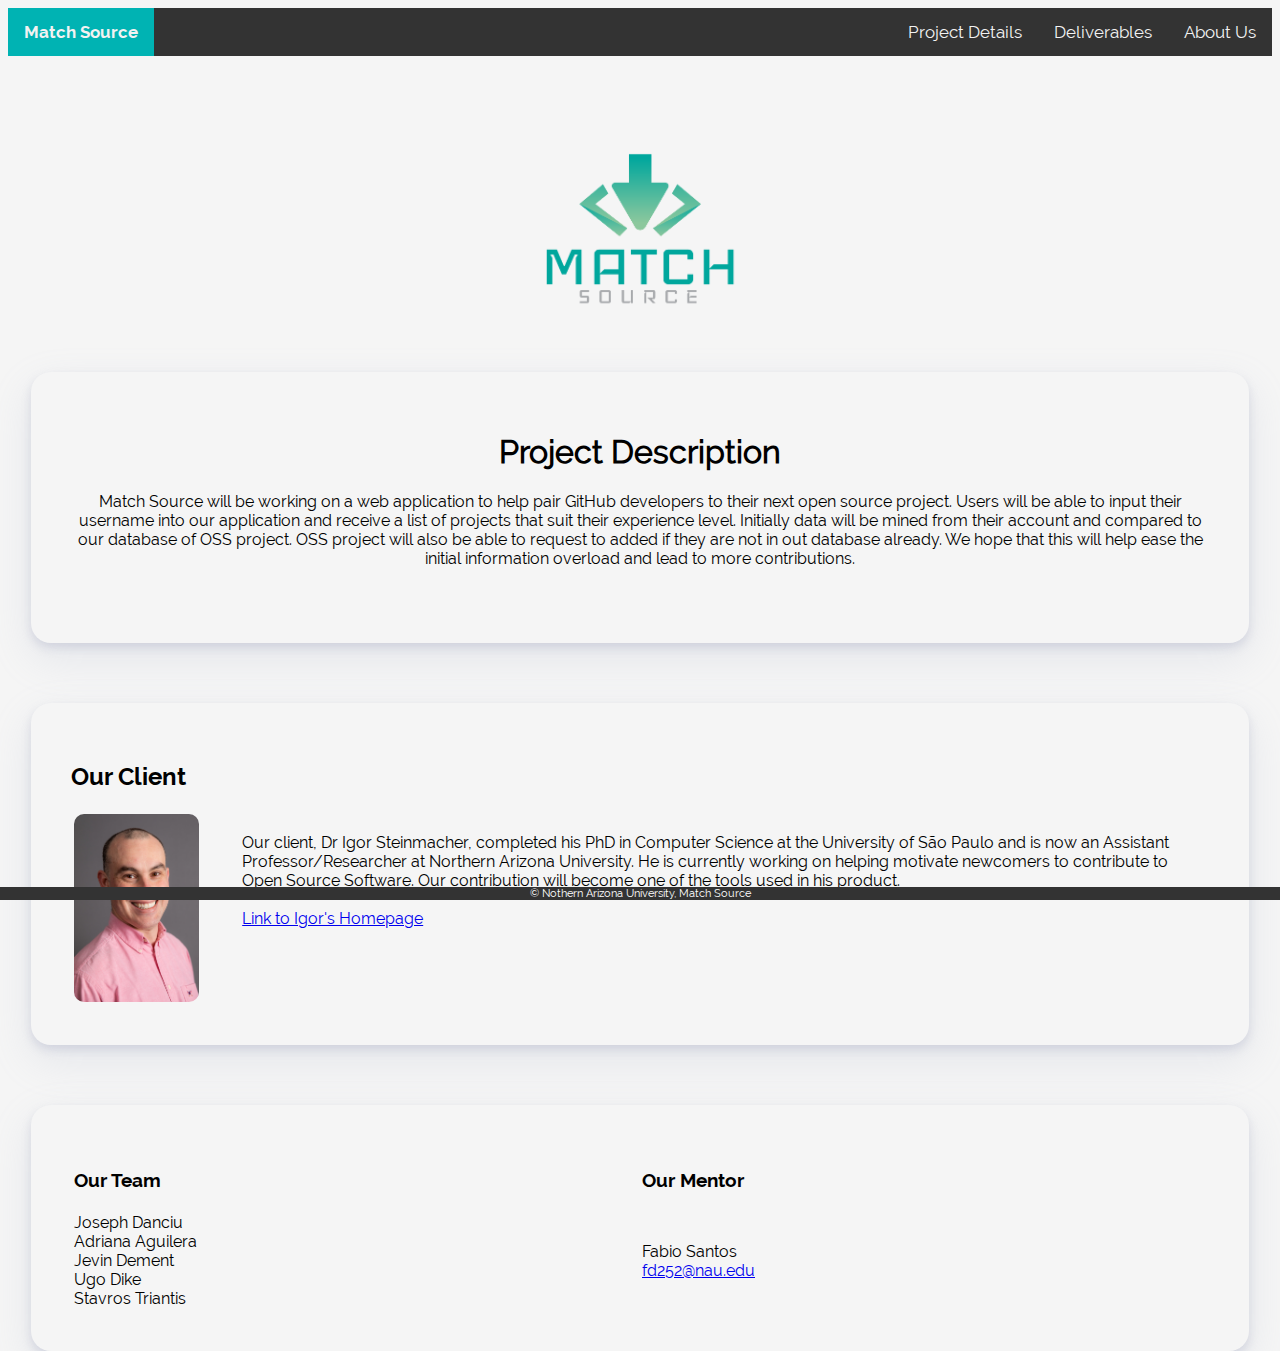
<file: MatchSource-S20/index.html>
<!DOCTYPE html>
<html>
<head>
    <!--
    <meta name="viewport" content ="width=device-width", initial-scale=1; /> 
    -->
    <title> Match Source </title>
    
    
    <!-- LINKING MY STYLESHEET NAMED INDEX -->
    <link rel="stylesheet" type="text/css" href="index.css">


</head>
    
<body>
    <div class="topnav" style="font-family: Raleway;">
  <a class="topnavActive" href="index.html"style="font-family: RalewayBold; " id="logo">Match Source</a>
  <a class="topnav" href="aboutUs.html" style="text-align: right;
    float: right;">About Us</a>
  <a href="deliverables.html" id="deliverable" style="text-align: right;
    float: right;">Deliverables</a>
  <a href="projectDetails.html" id="deliverable" style="text-align: right;
    float: right;">Project Details</a>
    </div>
    
<!--Messing with Logo Placement-->
    
<br>
<br>
<br>
<br>
<br>
<img src = "assets/logo.png" alt = "Logo" class = "topleft" style="position: center; width: 200px;height: auto"> 
<!--
<table style="width:100%; margin:0 auto;">
    <tr>
        <td style="width: 40%">
            <div id="cardSmall" class="card shadow1">
                
                <h2 class="RalewayBold">
                    The Problem
                </h2>
                 -->
    <!--
                <p>
                    Motivating newcomers to contribute to Open Source Software and retaining them in the project over time stubbornly remains a perennial weakness of OSS development.
                </p>-->
                <!--<p style="color: blue; cursor: pointer" onclick="myFunction()">
                    MORE
                </p>-->
     <!--           
            </div>
        </td>
        
        <td style="width: 40%">
            
            <div id="cardSmall2" class="card shadow1">
                
                <h2 class="RalewayBold">
                    The Solution
                </h2>
                
                <p>
                    We will solve the problem by developing a robust mechanism for evaluate and reveal the gap between a newcomer’s skills and the skills required for a project on its work list.
                </p>
                -->
                <!--<p style="color: blue; cursor: pointer" onclick="myFunction2()">
                    MORE
                </p>-->
            <!--</div>
        </td>
    </tr>
    
</table>-->
<div class="card2 shadow1" style="width: 90%">
    <h1 class="Raleway" style="text-align: center">Project Description</h1>
    <p style="text-align: center">Match Source will be working on a web application to help pair GitHub developers to their next open source project. Users will be able to input their username into our application and receive a list of projects that suit their experience level. Initially data will be mined from their account and compared to our database of OSS project. OSS project will also be able to request to added if they are not in out database already. We hope that this will help ease the initial information overload and lead to more contributions. </p>
    <br>
</div>
    
    
    <div class="card2 shadow1" style="width:90%">
        <h2 class="RalewayBold">Our Client</h2>
        <table>
            <tr>
                <td>
                    <img src = "SteinmacherPhoto.jpg" alt = "Logo" class = "topleft" style="position: center; width: 125px; height: auto; border-radius: 10px;">
                </td>
                <td style="vertical-align: top; padding-top: 20px; padding-left: 40px;">
                    Our client, Dr Igor Steinmacher, completed his PhD in Computer Science at the University of São Paulo and is now an Assistant Professor/Researcher at Northern Arizona University. He is currently working on helping motivate newcomers to contribute to Open Source Software. Our contribution will become one of the tools used in his product.
                    <br>
                    <br>
                    <a href="https://www.igor.pro.br/" id="Igor Homepage">
                        Link to Igor's Homepage
                    </a>
                </td>
            </tr>
        </table> 
        
</div>  
    
    
    <div class="card2 shadow1" style="width:90%">
        <table style="width: 100%">
            <tr></tr>
            <tr>
                <td style="width: 50%">
                    <h3 class="RalewayBold" style="width: 100%">Our Team</h3>
                </td>
                
                <td style="width: 50%">
                    <h3 class="RalewayBold" style="width: 100%">Our Mentor</h3>
                </td>
                
            </tr>
            <tr>
                <td>
                    Joseph Danciu<br>
                    Adriana Aguilera<br>
                    Jevin Dement<br>
                    Ugo Dike <br>
                    Stavros Triantis<br>
                </td>
                <td>
                    Fabio Santos<br>
                    <a href="mailto:jdk77@nau.edu">fd252@nau.edu</a>
                </td>
            </tr>
        </table> 
        
</div> 


<div class="footer">© Nothern Arizona University, Match Source</div>


<script>
    
    function myFunction()
    {
        var cardSmall = document.getElementById("cardSmall");
        if(cardSmall.classList.contains("card") == true)
        {
            cardSmall.classList.remove("card");
            cardSmall.classList.add("cardBig");
        }
        else
        {
            cardSmall.classList.add("card");
            cardSmall.classList.remove("cardBig");
        }
    }
    
    function myFunction2()
    {
        var cardSmall = document.getElementById("cardSmall2");
        if(cardSmall.classList.contains("card") == true)
        {
            cardSmall.classList.remove("card");
            cardSmall.classList.add("cardBig");
        }
        else
        {
            cardSmall.classList.add("card");
            cardSmall.classList.remove("cardBig");
        }
    }
</script>
    
    
</body>
</html>
</file>
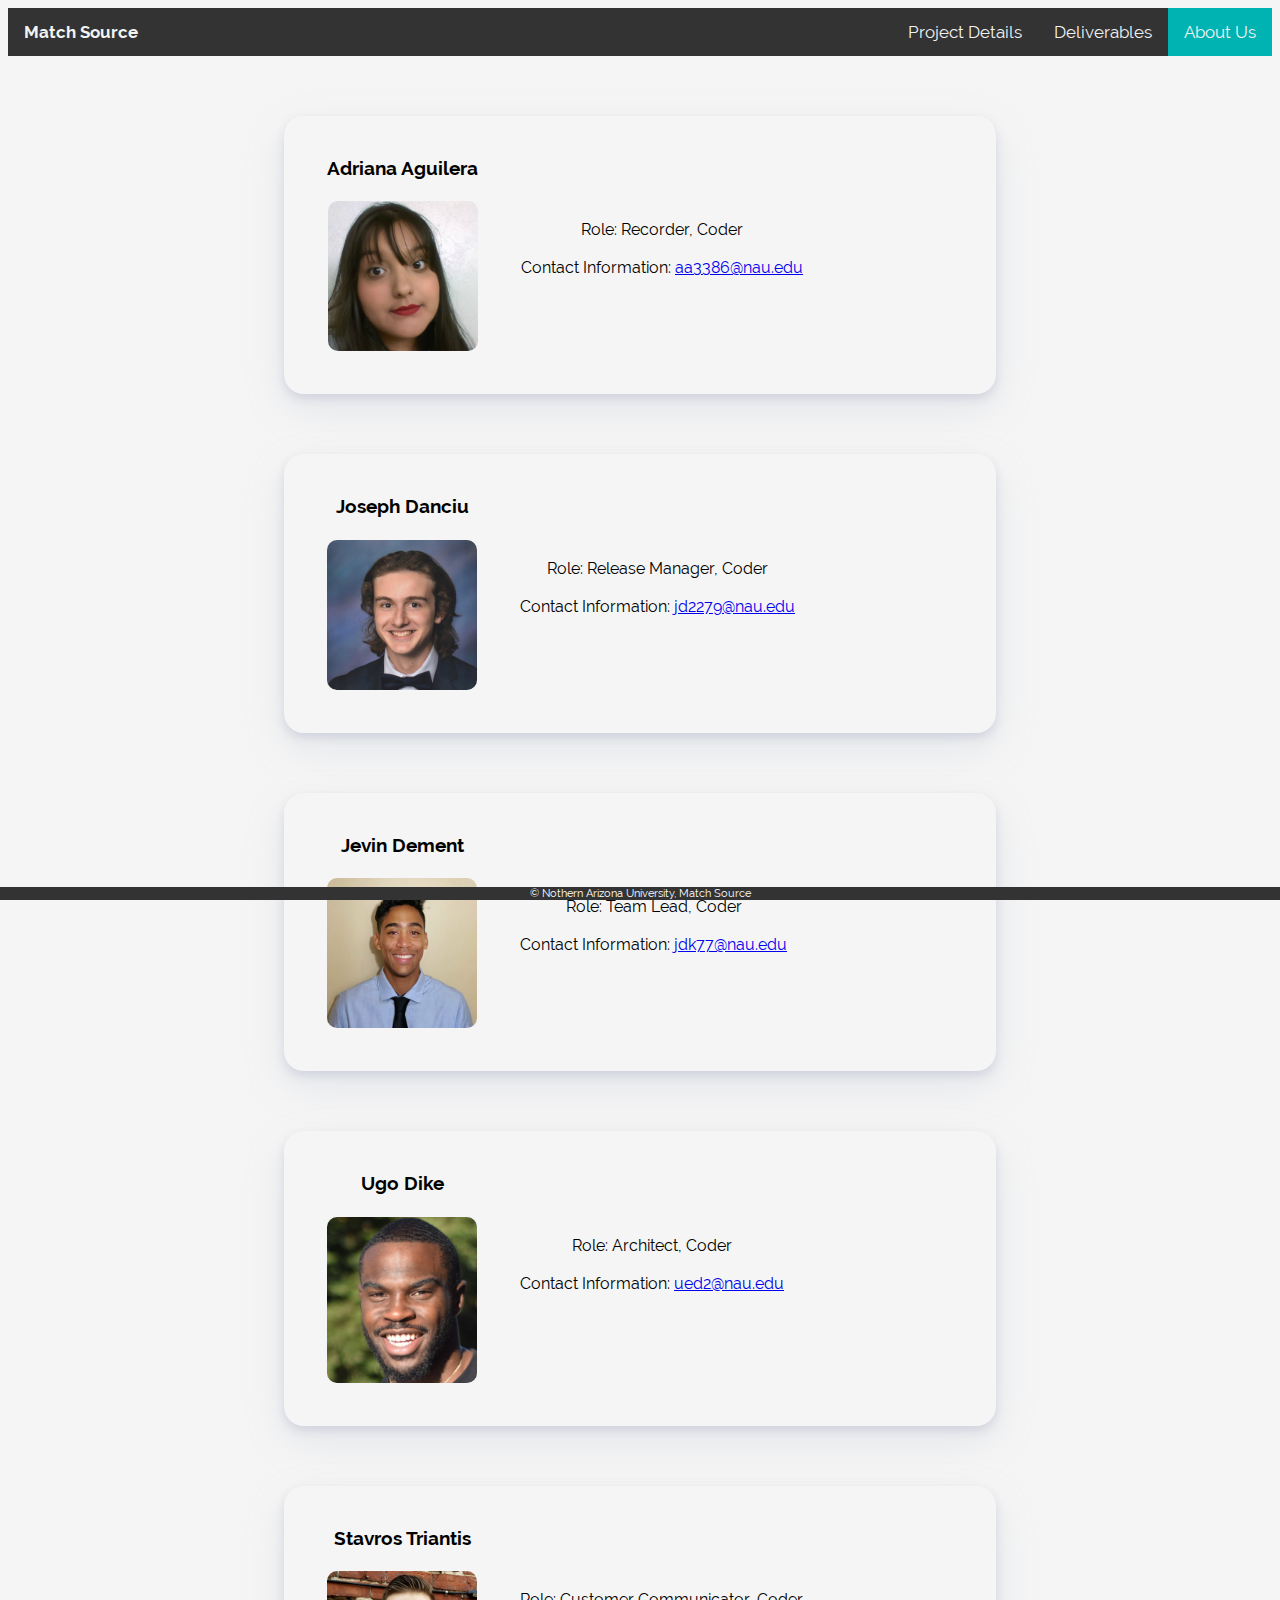
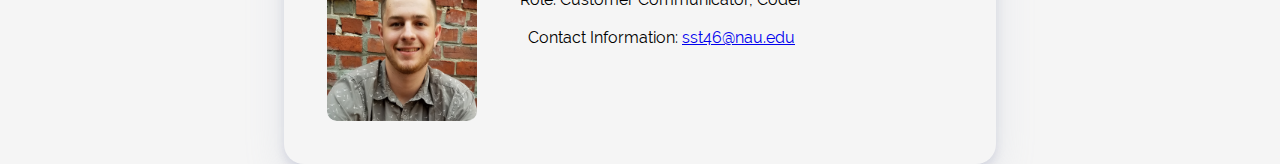
<file: MatchSource-S20/aboutUs.html>
<!DOCTYPE html>
<html>
<head>
    <!--
    <meta name="viewport" content ="width=device-width", initial-scale=1; /> 
    -->
    <title> Match Source </title>
    
    
    <!-- LINKING MY STYLESHEET NAMED INDEX -->
    <link rel="stylesheet" type="text/css" href="index.css">
    
</head>
    
<body>
    <div class="topnav" style="font-family: Raleway;">
  <a class="topnav" href="index.html"style="font-family: RalewayBold; " id="logo">Match Source</a>
  <a class="topnavActive" href="aboutUs.html" style="text-align: right;
    float: right;">About Us</a>
  <a href="deliverables.html" id="deliverable" style="text-align: right;
    float: right;">Deliverables</a>
  <a href="projectDetails.html" id="deliverable" style="text-align: right;
    float: right;">Project Details</a>
    </div>

<!-- Below are Portraits in "About Us" tab
corresponding to the .row and .column classes in index.css-->
    
<div class="card2 shadow1" style="width: 50%; padding-top: 0px">
        <table>
            <tr>
                <th style="vertical-align: top; padding-top: 20px;text-align: center">
                <h3 class="RalewayBold">Adriana Aguilera</h3>
                </th>
                
                
            </tr>
            <tr>
                <td>
                    <img src = "assets/Adriana(800x1000).png" alt = "Logo" class = "topleft" style="position: center; width: 150px; height: auto; border-radius: 10px;">
                </td>
                <td style="vertical-align: top; padding-top: 20px; padding-left: 40px; text-align: center">
                    Role: Recorder, Coder
                    <br>
                    <br>
                    Contact Information: <a href="mailto:aa3386@nau.edu">aa3386@nau.edu</a>
                </td>
                
            </tr>
        </table> 
        
</div>  
    
<div class="card2 shadow1" style="width: 50%; padding-top: 0px">
        <table>
            <tr>
                <th style="vertical-align: top; padding-top: 20px;text-align: center">
                <h3 class="RalewayBold">Joseph Danciu</h3>
                </th>
                
                
            </tr>
            <tr>
                <td>
                    <img src = "assets/Joe(800x1000).png" alt = "Logo" class = "topleft" style="position: center; width: 150px; height: auto; border-radius: 10px;">
                </td>
                <td style="vertical-align: top; padding-top: 20px; padding-left: 40px; text-align: center">
                    Role: Release Manager, Coder
                    <br>
                    <br>
                    Contact Information: <a href="mailto:jd2279@nau.edu">jd2279@nau.edu</a>
                </td>
                
            </tr>
        </table> 
        
</div>  
<div class="card2 shadow1" style="width: 50%; padding-top: 0px">
        <table>
            <tr>
                <th style="vertical-align: top; padding-top: 20px;text-align: center">
                <h3 class="RalewayBold">Jevin Dement</h3>
                </th>
                
                
            </tr>
            <tr>
                <td>
                    <img src = "assets/Jevin(800x1000).png" alt = "Logo" class = "topleft" style="position: center; width: 150px; height: auto; border-radius: 10px;">
                </td>
                <td style="vertical-align: top; padding-top: 20px; padding-left: 40px; text-align: center">
                    Role: Team Lead, Coder
                    <br>
                    <br>
                    Contact Information: <a href="mailto:jdk77@nau.edu">jdk77@nau.edu</a>
                </td>
                
            </tr>
        </table> 
        
</div>  
<div class="card2 shadow1" style="width: 50%; padding-top: 0px">
        <table>
            <tr>
                <th style="vertical-align: top; padding-top: 20px;text-align: center">
                <h3 class="RalewayBold">Ugo Dike</h3>
                </th>
                
                
            </tr>
            <tr>
                <td>
                    <img src = "assets/Ugo(800x1000).png" alt = "Logo" class = "topleft" style="position: center; width: 150px; height: auto; border-radius: 10px;">
                </td>
                <td style="vertical-align: top; padding-top: 20px; padding-left: 40px; text-align: center">
                    Role: Architect, Coder
                    <br>
                    <br>
                    Contact Information: 
                    <a href="mailto:ued2@nau.edu">ued2@nau.edu</a>
                </td>
                
            </tr>
        </table> 
        
</div>  
<div class="card2 shadow1" style="width: 50%; padding-top: 0px">
        <table>
            <tr>
                <th style="vertical-align: top; padding-top: 20px;text-align: center">
                <h3 class="RalewayBold">Stavros Triantis</h3>
                </th>
                
                
            </tr>
            <tr>
                <td>
                    <img src = "assets/Stavros(800x1000).png" alt = "Logo" class = "topleft" style="position: center; width: 150px; height: auto; border-radius: 10px;">
                </td>
                <td style="vertical-align: top; padding-top: 20px; padding-left: 40px; text-align: center">
                    Role: Customer Communicator, Coder
                    <br>
                    <br>
                    Contact Information: 
                    <a href="mailto:sst46@nau.edu">sst46@nau.edu</a>
                </td>
                
            </tr>
        </table> 
        
</div>   

    
<div class="footer">© Nothern Arizona University, Match Source
    </div>

    
    
</body>
</html>
</file>
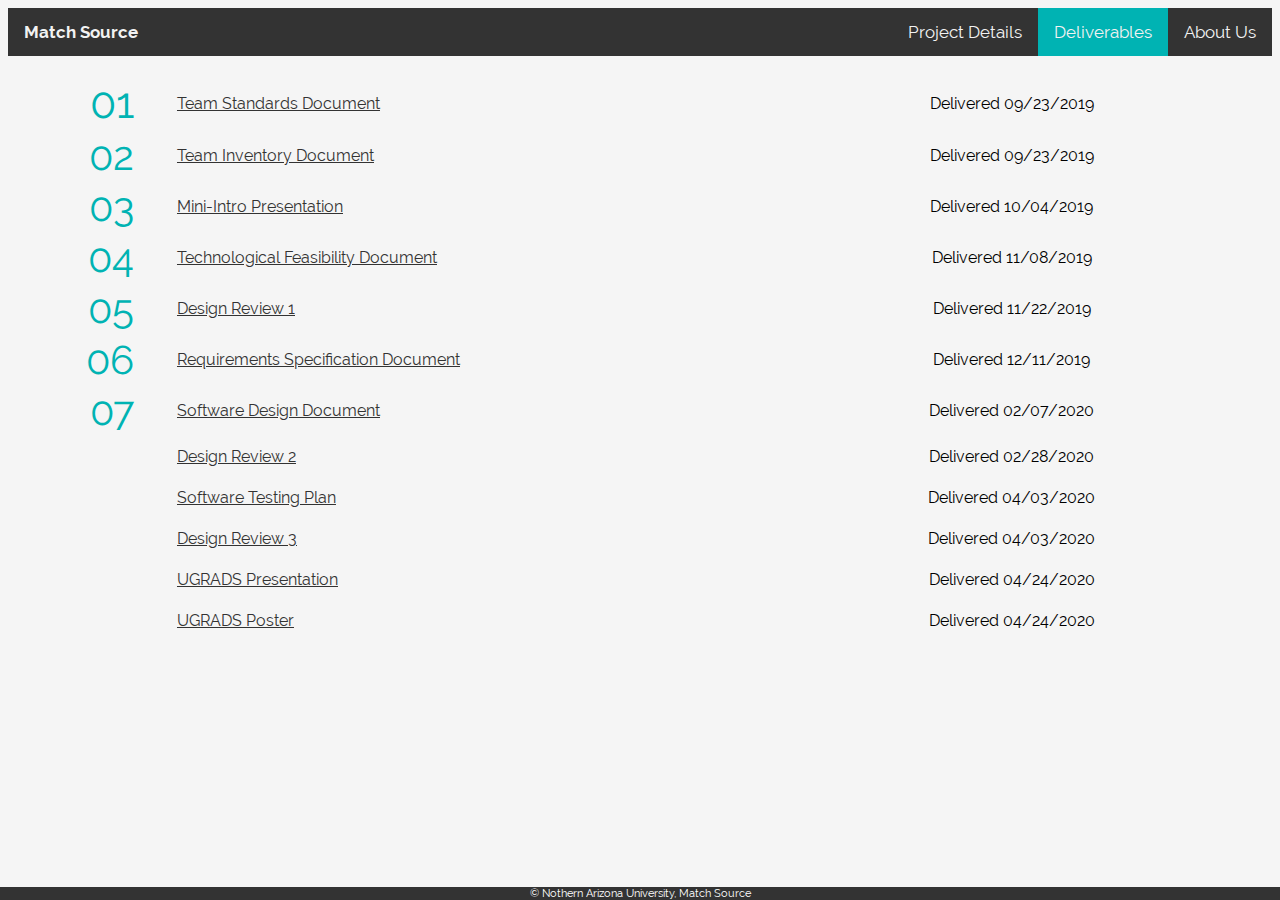
<file: MatchSource-S20/deliverables.html>
<!DOCTYPE html>
<html>
<head>
    <!--
    <meta name="viewport" content ="width=device-width", initial-scale=1; /> 
    -->
    <title> Match Source </title>
    
    
    <!-- LINKING MY STYLESHEET NAMED INDEX -->
    <link rel="stylesheet" type="text/css" href="index.css">
</head>
    
<body>
    <div class="topnav" style="font-family: Raleway;">
  <a class="topnav" href="index.html"style="font-family: RalewayBold; " id="logo">Match Source</a>
  <a class="topnav" href="aboutUs.html" style="text-align: right;
    float: right;">About Us</a>
  <a class="topnavActive" href="deliverables.html" id="deliverable" style="text-align: right;
    float: right;">Deliverables</a>
  <a href="projectDetails.html" id="deliverable" style="text-align: right;
    float: right;">Project Details</a>
    </div>
    <br>

<table id="mytable">
    <tr>
        <td class="left" style="font-size: 43px; color:#00b3b3">
            01
        </td>
        
        <td class="center">
            <a href="Team%20Standards.pdf" target="_blank" style="color: #333">Team Standards Document</a>
        </td>
        
        <td class="right">
            Delivered 09/23/2019
        </td>
    </tr>   
    
    <tr>
        <td class="left" style="font-size: 40px;color:#00b3b3">
            02
        </td>
        
        <td class="center">
            <a href="Team%20Inventory.pdf" target="_blank" style="color: #333">Team Inventory Document</a>
        </td>
        
        <td class="right">
            Delivered 09/23/2019
        </td>
    </tr> 
    
    <tr>
        <td class="left" style="font-size: 40px; color:#00b3b3">
            03
        </td>
        
        <td class="center">
            <a href="miniIntro.pdf" target="_blank" style="color: #333">Mini-Intro Presentation</a>
        </td>
        
        <td class="right">
            Delivered 10/04/2019
        </td>
    </tr> 
    
    <tr>
        <td class="left" style="font-size: 40px; color:#00b3b3">
            04
        </td>
        
        <td class="center">
            <a href="Technological%20Feasibility%20Analysis.pdf" target="_blank" style="color: #333">Technological Feasibility Document</a>
        </td>
        
        <td class="right">
            Delivered 11/08/2019
        </td>
    </tr> 
    <tr>
        <td class="left" style="font-size: 40px; color:#00b3b3">
            05
        </td>
        
        <td class="center">
            <a href="Design%20Review%20Presentation.pdf" target="_blank" style="color: #333">Design Review 1</a>
        </td>
        
        <td class="right">
            Delivered 11/22/2019
        </td>
    </tr> 
    <tr>
        <td class="left" style="font-size: 40px; color:#00b3b3">
            06
        </td>
        
        <td class="center">
            <a href="Requirements%20Specification%20Document.pdf" target="_blank" style="color: #333">Requirements Specification Document</a>
        </td>
        
        <td class="right">
            Delivered 12/11/2019
        </td>
    </tr> 
    <tr>
        <td class="left" style="font-size: 40px; color:#00b3b3">
            07
        </td>
        
        <td class="center">
            <a href="Software%20Design%20Document%20(Final).pdf" target="_blank" style="color: #333">Software Design Document</a>
        </td>
        
        <td class="right">
            Delivered 02/07/2020
        </td>
    </tr> 
    <tr>
        <td class="left" style="font-size: 40px; color:#00b3b3">
            
        </td>
        
        <td class="center">
            <a href="Team%20Inventory.pdf" target="_blank" style="color: #333"> Design Review 2</a>
        </td>
        
        <td class="right">
            Delivered 02/28/2020

            
        </td>
    </tr> 
    <tr>
        <td class="left" style="font-size: 40px; color:#00b3b3">
            
        </td>
        
        <td class="center">
            <a href="Team%20Inventory.pdf" target="_blank" style="color: #333"> Software Testing Plan</a>
        </td>
        
        <td class="right">
            Delivered 04/03/2020
            
        </td>
    </tr> 
    <tr>
        <td class="left" style="font-size: 40px; color:#00b3b3">
            
        </td>
        
        <td class="center">
            <a href="Team%20Inventory.pdf" target="_blank" style="color: #333"> Design Review 3</a>
        </td>
        
        <td class="right">
            Delivered 04/03/2020
            
        </td>
    </tr> 
    <tr>
        <td class="left" style="font-size: 40px; color:#00b3b3">
            
        </td>
        
        <td class="center">
            <a href="Team%20Inventory.pdf" target="_blank" style="color: #333"> UGRADS Presentation</a>
        </td>
        
        <td class="right">
            Delivered 04/24/2020
            
        </td>
    </tr> 
    <tr>
        <td class="left" style="font-size: 40px; color:#00b3b3">
            
        </td>
        
        <td class="center">
            <a href="Team%20Inventory.pdf" target="_blank" style="color: #333"> UGRADS Poster</a>
        </td>
        
        <td class="right">
            Delivered 04/24/2020
            
        </td>
    </tr> 
</table>
<div class="footer">© Nothern Arizona University, Match Source</div>

    
    
</body>
</html>
</file>
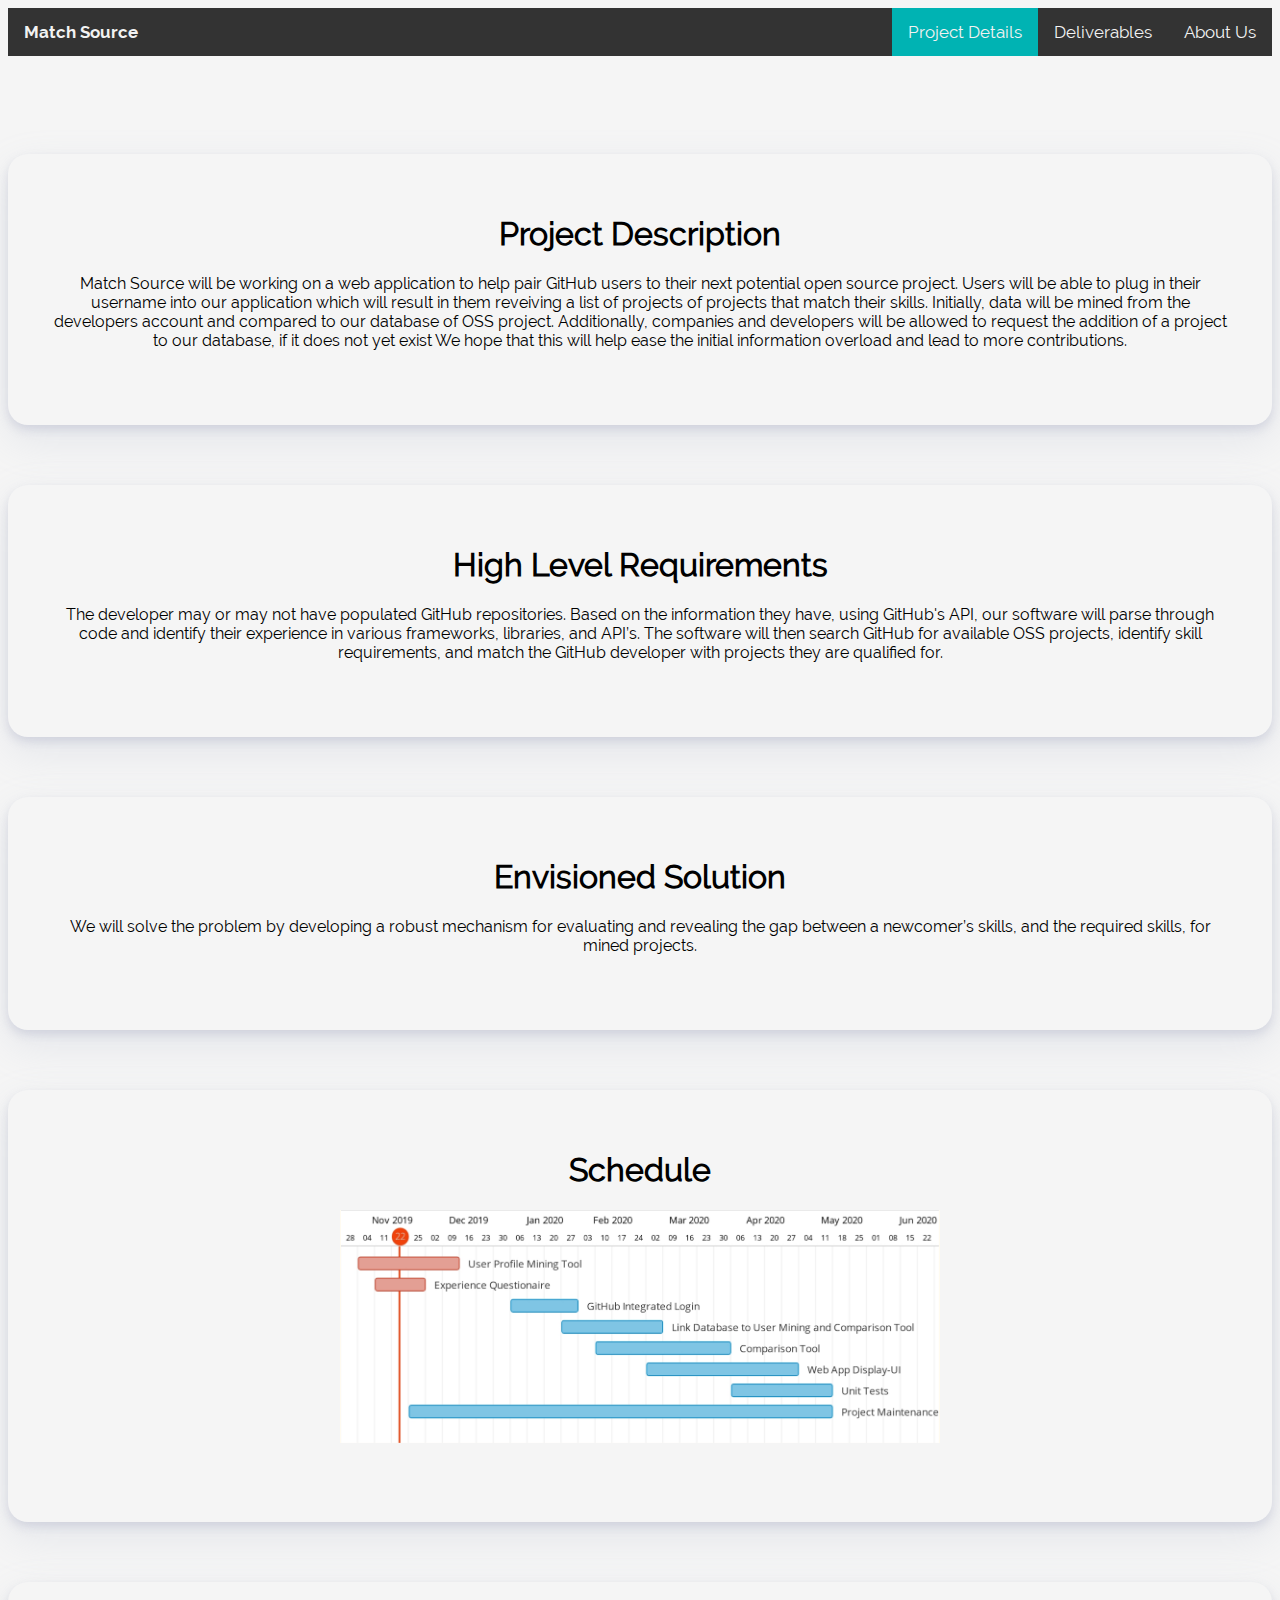
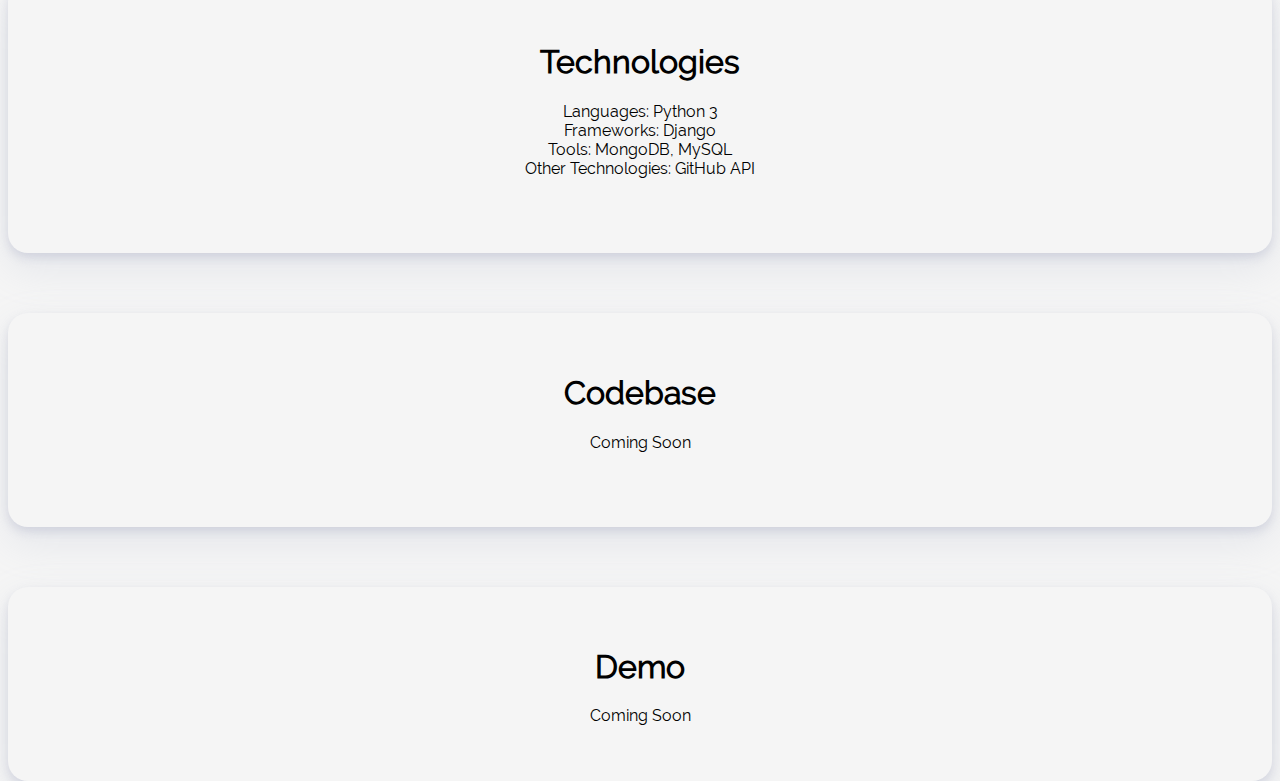
<file: MatchSource-S20/projectDetails.html>
<!DOCTYPE html>
<html>
<head>
    <!--
    <meta name="viewport" content ="width=device-width", initial-scale=1; /> 
    -->
    <title> Match Source </title>
    
    
    <!-- LINKING MY STYLESHEET NAMED INDEX -->
    <link rel="stylesheet" type="text/css" href="index.css">


</head>
    
<body>
    <div class="topnav" style="font-family: Raleway;">
  <a class="topnav" href="index.html"style="font-family: RalewayBold; " id="logo">Match Source</a>
  <a class="topnav" href="aboutUs.html" style="text-align: right;
    float: right;">About Us</a>
  <a href="deliverables.html" id="deliverable" style="text-align: right;
    float: right;">Deliverables</a>
  <a class="topnavActive" href="projectDetails.html" id="deliverable" style="text-align: right;
    float: right;">Project Details</a>
    </div>
    
<!--Messing with Logo Placement-->
    
<br>
<br>
  <div class="card2 shadow1">
<h1 class="Raleway" style="text-align: center">Project Description</h1>
    <p style="text-align: center">Match Source will be working on a web application to help pair GitHub users to their next potential open source project. Users will be able to plug in their username into our application which will result in them reveiving a list of projects of projects that match their skills. Initially, data will be mined from the developers account and compared to our database of OSS project. Additionally, companies and developers will be allowed to request the addition of a project to our database, if it does not yet exist We hope that this will help ease the initial information overload and lead to more contributions. </p>
    <br>
      </div>
    
    <div class="card2 shadow1">
<h1 class="Raleway" style="text-align: center">High Level Requirements</h1>
    <p style="text-align: center">The developer may or may not have populated GitHub repositories. Based on the information they have, using GitHub's API, our software will parse through code and identify their experience in various frameworks, libraries, and API’s. The software will then search GitHub for available OSS projects, identify skill requirements, and match the GitHub developer with projects they are qualified for. </p>
    <br>
    </div>
    
    <div class="card2 shadow1">
<h1 class="Raleway" style="text-align: center">Envisioned Solution</h1>
    <p style="text-align: center">We will solve the problem by developing a robust mechanism for evaluating and revealing the gap between a newcomer’s skills, and the required skills, for mined projects.</p>
    <br>
    </div>
    
        <div class="card2 shadow1">
<h1 class="Raleway" style="text-align: center">Schedule</h1>
    <p style="text-align: center"><img src="Screen%20Shot%202019-12-08%20at%206.23.35%20PM.png" alt="Italian Trulli" style="width:600px; height 500px"></p>
    <br>
    </div>
    
    <div class="card2 shadow1">
<h1 class="Raleway" style="text-align: center">Technologies</h1>
    <p style="text-align: center">Languages: Python 3<br>
Frameworks: Django<br>
Tools: MongoDB, MySQL<br>
Other Technologies: GitHub API<br>
</p>
    <br></div>
    
<div class="card2 shadow1">
<h1 class="Raleway" style="text-align: center">Codebase</h1>
    <p style="text-align: center">Coming Soon</p>
    <br></div>
    
<div class="card2 shadow1">
<h1 class="Raleway" style="text-align: center">Demo</h1>
    <p style="text-align: center">Coming Soon</p>
</div>
    
</body>
</html>
</file>
<file: MatchSource-S20/index.css>
html {
  height: 100%;  
  overflow: scroll;
  overflow-x:hidden;
    font-family: Raleway;
    background-color: #F5F5F5;
    
}
::-webkit-scrollbar {
    width: 0px;  /* Remove scrollbar space */
    background: transparent;  /* Optional: just make scrollbar invisible */
}

@font-face
{
    font-family: Raleway;
    src: url("Raleway-Regular.ttf");
}
.Raleway
{
    font-family: Raleway;
}

@font-face
{
    font-family: RalewayBold;
    src: url("Raleway-Bold.ttf");
}
.RalewayBold
{
    font-family: RalewayBold;
}
/* Add a black background color to the top navigation */
.topnav {
    background-color: #333;
    overflow: hidden;
    position: sticky;
    top:0;
}

/* Style the links inside the navigation bar */
.topnav a {
  float: left;
  color: #f2f2f2;
  text-align: center;
  padding: 14px 16px;
  text-decoration: none;
  font-size: 17px;
  margin-left: 0;
}

/* Change the color of links on hover */
.topnav a:hover {
  background-color: #ddd;
  color: black;
}

/* Add a color to the active/current link */
.topnavActive {
  background-color: #00b3b3;
  color: white;
}

/* Right-aligned section inside the top navigation */
.topnav-right {
  float: right;
}

.center
{
  width: 50%;
  align-content: center;
  padding: 10px;
}

.topleft
{
    display: block;
  margin-left: auto;
  margin-right: auto;
  width: 50%;
    height: 50%;
    width: 300px;
  
}

/*
.portrait_stavros
{
  position: fixed;
  float: left;
  height: auto;
  width: 200px;
  border: 3px;
  padding: 10px;
}
.portrait_jevin
{
  position: fixed;
  float: auto;
  height: auto;
  width: 200px;
  border: 3px;
  padding: 10px;
}
.portrait_adriana
{
  position: fixed;
  float: auto;
  height: auto;
  width: 200px;
  border: 3px;
  padding: 10px;
}
.portrait_ugo
{
  position: fixed;
  float: auto;
  height: auto;
  width: 200px;
  border: 3px;
  padding: 10px;
}
.portrait_joseph
{
  position: fixed;
  float: auto;
  height: auto;
  width: 200px;
  border: 3px;
  padding: 10px;
}
*/
/* Five image containers (width looks best at 15% so far) */
.column {
  float: left;
  width: 15%;
  padding: 25px;
}

/* Clear floats after image containers */
.row::after {
  content: "";
  clear: both;
  display: table;
}

.footer 
{
   position: fixed;
   left: 0;
   bottom: 0;
   width: 100%;
   background-color: #333;
   color: white;
   font-size: 11px;
   text-align: center;
}

#mytable {width:100%; margin:0 auto;}
#mytable td {width:250px;}
#mytable .left {padding-left: 10px; width: 50px; text-align:right; }
#mytable .center {padding-left: 40px; text-align:left; }
#mytable .right {text-align:center; }

.card 
{
  padding: 40px;
  background: #F5F5F5;
  max-width: 80%;
  border-radius: 20px;
  margin: 60px auto;
}

.card2 
{
  padding: 40px;
  background: #F5F5F5;
  max-width: 100%;
  border-radius: 20px;
  margin: 60px auto;
}

.cardBig 
{
  padding: 40px;
  background: #F5F5F5;
  max-width: 100%;
  border-radius: 20px;
  margin: 60px auto;
  height: 500px;
}


.shadow1 { 
  box-shadow: 0 5px 10px rgba(154,160,185, .3), 0 15px 40px rgba(166,173,201,.2);
}

.overlay{
    background-color:#00b3b3;
    width:100%;
    height:20%;
    padding-top: 12px;
}
.overlay2{
    background-color:#8abdbd;
    width:100%;
    height:20%;
    padding-top: 12px;
}
</file>
